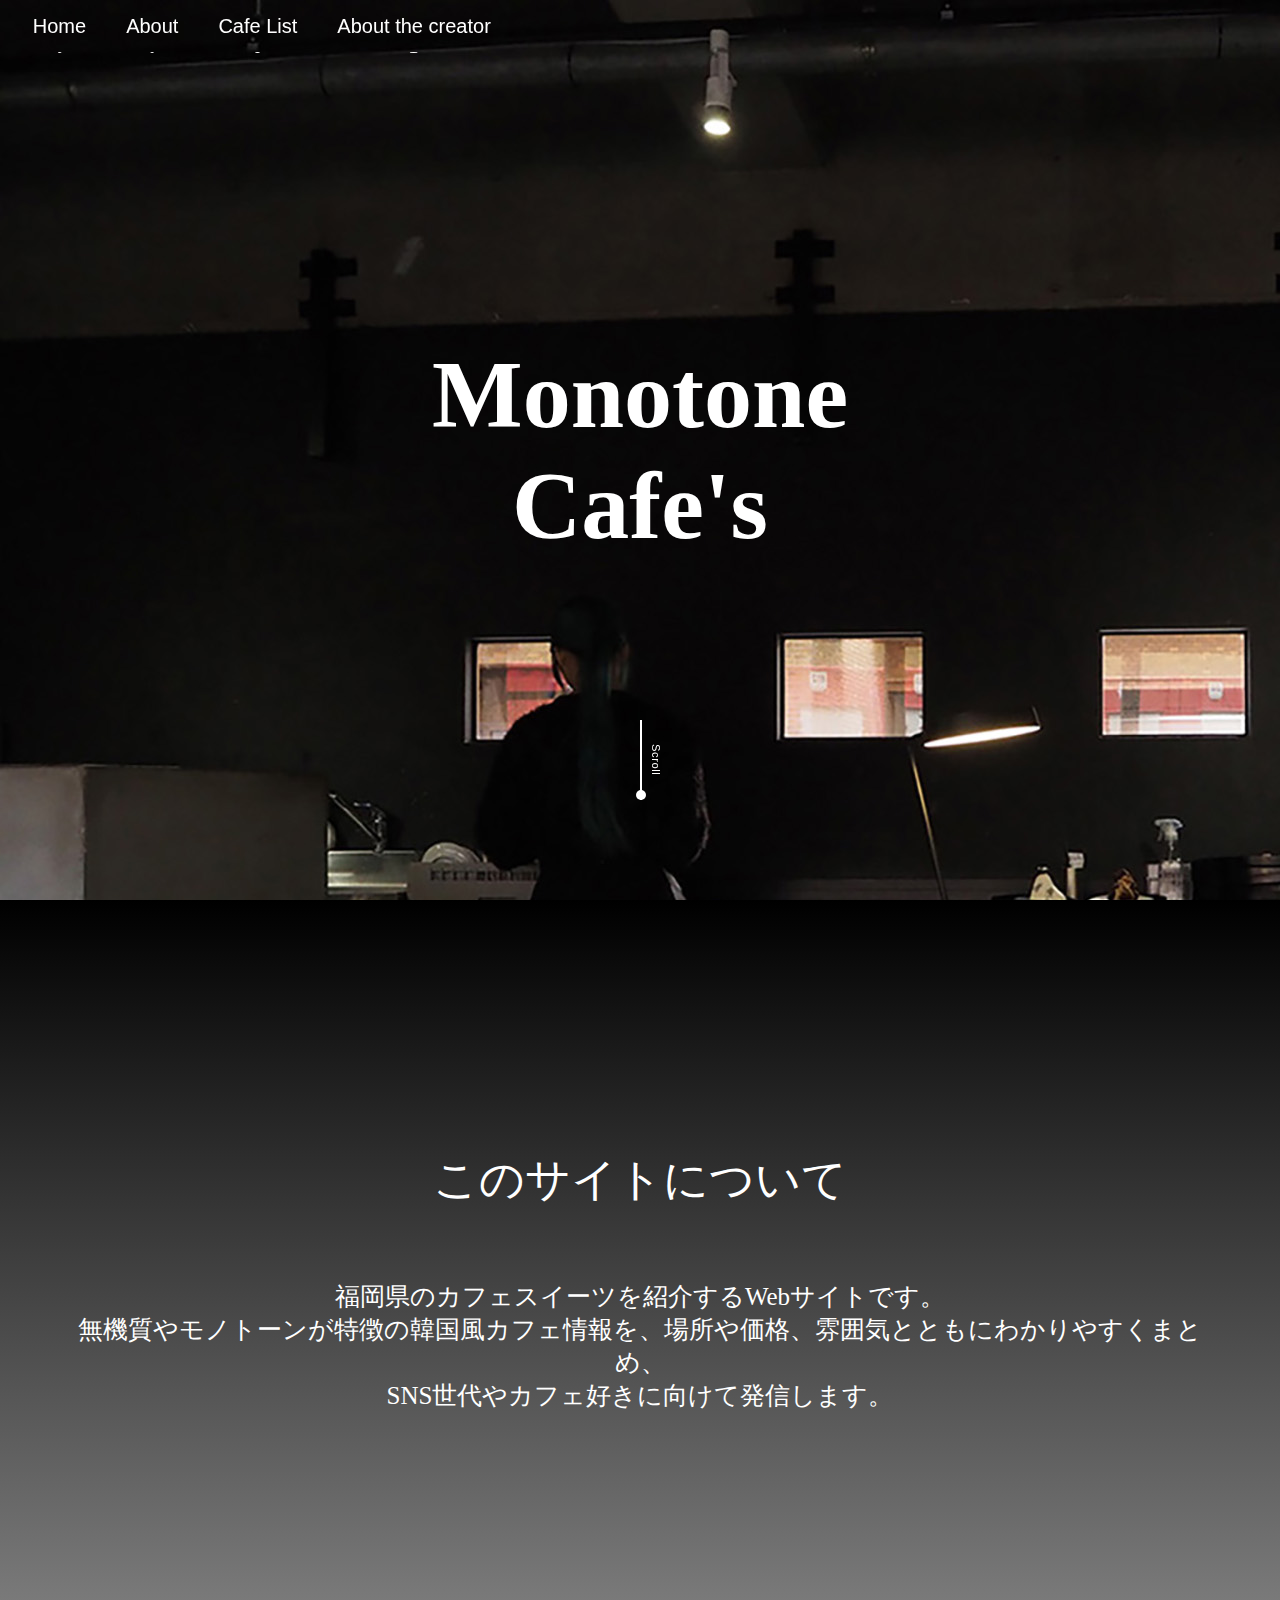
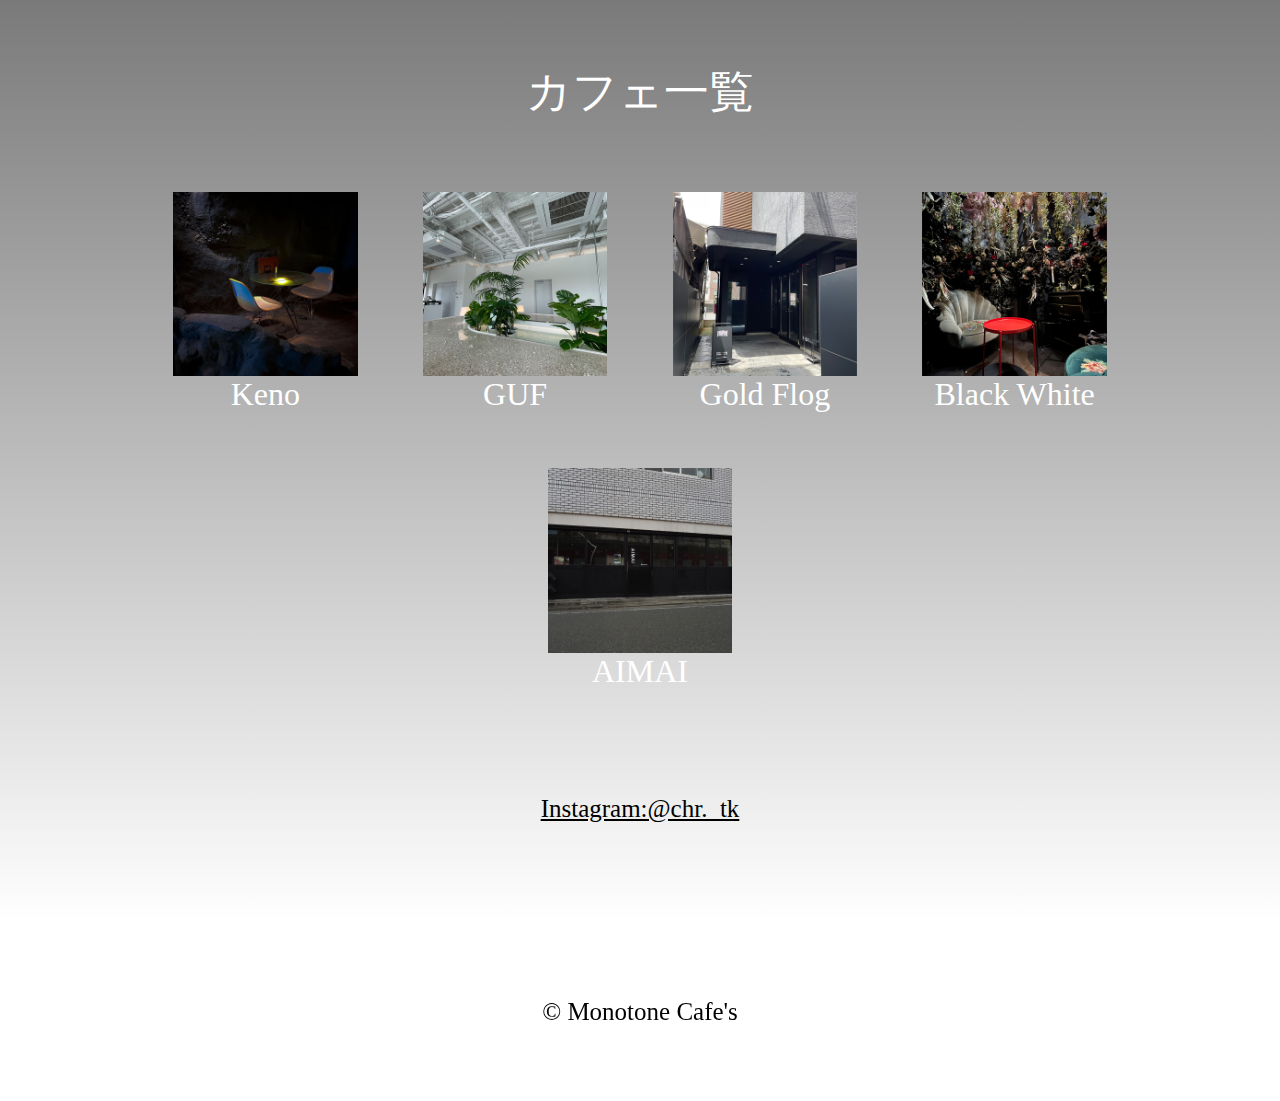
<file: index.html>
<!DOCTYPE html>
<html lang="ja">

<head>
    <meta charset="UTF-8">
    <meta name="viewport" content="width=device-width, initial-scale=1.0">
    <title>Monotone Cafe's | モノトーン基調のカフェ紹介サイト</title>
    <link rel="stylesheet" href="style.css">
    <script src="script.js" defer></script>
</head>

<body>
    <header>
        <h1>Monotone Cafe's</h1>
        <!--ナビケーション-->
        <ul class="navi">
            <li><a href="#Home">Home</a></li>
            <li><a href="#About">About</a></li>
            <li><a href="#List">Cafe List</a></li>
            <li><a href="#Creator">About the creator</a></li>
        </ul>
        <div class="scrolldown"><span>Scroll</span></div>
    </header>
    <main>
        <section id="About">
            <h2>このサイトについて</h2>
            <p>福岡県のカフェスイーツを紹介するWebサイトです。
                <br>無機質やモノトーンが特徴の韓国風カフェ情報を、場所や価格、雰囲気とともにわかりやすくまとめ、
                <br>SNS世代やカフェ好きに向けて発信します。
            </p>
        </section>

        <section id="List">
            <h2>カフェ一覧</h2>
            <div class="inner">
                <ul class="col4">
                    <li>
                        <a href="Keno.html"><img src="img/kc_visual.jpg" width="168" height="168" alt=""></a>
                        <p>Keno</p>
                    </li>
                    <li>
                        <a href="GUF.html"><img src="img/guf_visual.jpg" width="168" height="168" alt=""></a>
                        <p>GUF</p>
                    </li>
                    <li>
                        <a href="Gold Flog.html"><img src="img/gf_visual.jpg" width="168" height="168" alt=""></a>
                        <p>Gold Flog</p>
                    </li>
                    <li>
                        <a href="Black White.html"><img src="img/bw_visual.jpg" width="168" height="168" alt=""></a>
                        <p>Black White</p>
                    </li>
                    <li>
                        <a href="AIMAI.html"><img src="img/am_visual.jpg" width="168" height="168" alt=""></a>
                        <p>AIMAI</p>
                    </li>
                </ul>
            </div>
        </section>

        <div id="Creator">
            <section class="up">
                <p><a href="https://www.instagram.com/chr._tk/?locale=ja_JP">Instagram:@chr._tk</a></p>
            </section>

        </div>

    </main>
    <footer>
        <p>© Monotone Cafe's</p>
    </footer>
</body>

</html>
</file>
<file: style.css>
@charset "UTF-8";

/*すべての要素にスタイルを適用する*/
* {
  margin: 0;
  padding: 0;
  vertical-align: bottom;
}

html {
  scroll-behavior: smooth;
}

body {
  margin: auto;
  font-family: 'Cormorant Garamond', serif;
}

img {
  width: 100%;
  height: auto;
}

header {
  width: 100%;
  height: 100vh;
  position: relative;
  background: url("img/mv.jpg") no-repeat;
}

header:before {
  content: '';
  position: fixed;
  top: 0;
  left: 0;
  z-index: -1;
  width: 100%;
  height: 100vh;
}

h1 {
  position: fixed;
  top: 50%;
  left: 50%;
  transform: translateY(-50%) translateX(-50%);
  color: #ffffff;
  text-align: center;
  font-size: 6rem;
}

.navi {
  display: flex;
  flex-wrap: wrap;
  margin: 0 0 50px 1%;
  list-style: none;
}

.navi li a {
  display: block;
  padding: 15px 20px;
  text-decoration: none;
  color: #ffffff;
  font-size: 20px;
  font-family: 'Roboto Condensed', sans-serif;
}

.navi li {
  margin-bottom: 20px;
}

.navi li a {
  /*円の基点とするためrelativeを指定*/
  position: relative;
}

.navi li.current a,
.navi li a:hover {
  color: #ffffff;
  font-family: 'Roboto Condensed', sans-serif;
}

.navi li a::after {
  content: '';
  /*絶対配置で線の位置を決める*/
  position: absolute;
  bottom: 0;
  left: 0;
  /*線になる丸の形状*/
  width: 100%;
  height: 1px;
  border-radius: 50%;
  background: #ffffff;
  /*アニメーションの指定*/
  transition: all .3s;
  transform: scale(0.04, 1);
  /*X方向0.04、Y方向1*/
  transform-origin: center bottom;
  /*中央下部基点*/
}

/*現在地とhoverの設定*/
.navi li.current a::after,
.navi li a:hover::after {
  height: 1px;
  /*縦幅を変化*/
  border-radius: 0;
  /*丸みをなくす*/
  transform: scale(0.8, 1);
  /*X方向0.8、Y方向1にスケール拡大*/
}

/*スクロールダウン全体の場所*/
.scrolldown {
  position: absolute;
  bottom: 100px;
  left: 50%;
}

/*Scrollテキストの描写*/
.scrolldown span {
  position: absolute;
  left: 10px;
  bottom: 25px;
  color: #ffffff;
  font-size: 0.7rem;
  letter-spacing: 0.05em;
  /*縦書き設定*/
  -ms-writing-mode: tb-rl;
  -webkit-writing-mode: vertical-rl;
  writing-mode: vertical-rl;
  font-family: 'Roboto Condensed', sans-serif;
}

/* 丸の描写 */
.scrolldown:before {
  content: "";
  position: absolute;
  bottom: 0;
  left: -4px;
  /*丸の形状*/
  width: 10px;
  height: 10px;
  border-radius: 50%;
  background: #ffffff;
  /*丸の動き1.6秒かけて透過し、永遠にループ*/
  animation:
    circlemove 1.6s ease-in-out infinite,
    cirlemovehide 1.6s ease-out infinite;
}

/*下からの距離が変化して丸の全体が上から下に動く*/
@keyframes circlemove {
  0% {
    bottom: 75px;
  }

  100% {
    bottom: -5px;
  }
}

/*上から下にかけて丸が透過→不透明→透過する*/
@keyframes cirlemovehide {
  0% {
    opacity: 0
  }

  50% {
    opacity: 1;
  }

  80% {
    opacity: 0.9;
  }

  100% {
    opacity: 0;
  }
}

/* 線の描写 */
.scrolldown:after {
  content: "";
  position: absolute;
  bottom: 0;
  left: 0;
  width: 2px;
  height: 80px;
  background: #ffffff;
}

footer {
  text-align: center;
  padding: 75px 30px;
  width: 100%;
  box-sizing: border-box;
}

footer p {
  color: #000000;
}

main {
  position: relative;
  z-index: 1;
  margin: auto;
  padding: 100px 0;
  text-align: center;
  background: linear-gradient(0deg, #ffffff 0%, #7c7c7c 56%, #000000 100%);
}

main::before {
  content: "";
  width: 100%;
  height: auto;
}

h2 {
  margin: 100px auto 70px;
  font-size: 45px;
  font-weight: normal;
  color: #ffffff;
}

p {
  font-size: 25px;
  color: #ffffff;
}

.inner {
  width: 80%;
  margin: 0 auto;
  padding-bottom: 50px;
}

.col4 {
  margin: 0 auto;
}

.col4 li {
  display: inline-block;
  width: 18%;
  padding: 0 3%;
  vertical-align: top;
}

.col4 p {
  margin: 0 0 55px;
  font-size: 2rem;
}

@keyframes sk-bouncedelay {
  0%,
  80%,
  100% {
    -webkit-transform: scale(0);
    transform: scale(0);
  }

  40% {
    -webkit-transform: scale(1.0);
    transform: scale(1.0);
  }
}

@keyframes sk-stretchdelay {
  0%,
  40%,
  100% {
    transform: scaleY(0.4);
    -webkit-transform: scaleY(0.4);
  }

  20% {
    transform: scaleY(1.0);
    -webkit-transform: scaleY(1.0);
  }
}

#About {
  margin: 150px 5% 250px;
}

#Creator h2,#Creator p,#Creator a {
  color: #000000;
  text-decoration: none;
}

#Creator a {
  text-decoration:underline;
}

#Creator a:hover{
  color : #777777;
}

@media screen and (max-width: 480px) {
  .navi li a {
    padding: 15px 10px;
    font-size: 15px;
  }

  h1 {
    font-size: 3rem;
  }

  h2 {
    font-size: 25px;
  }

  p {
    font-size: 12px;
    margin: auto 50px;
  }
  
  .col4 p {
    font-size: 1rem;
  }

}
</file>
